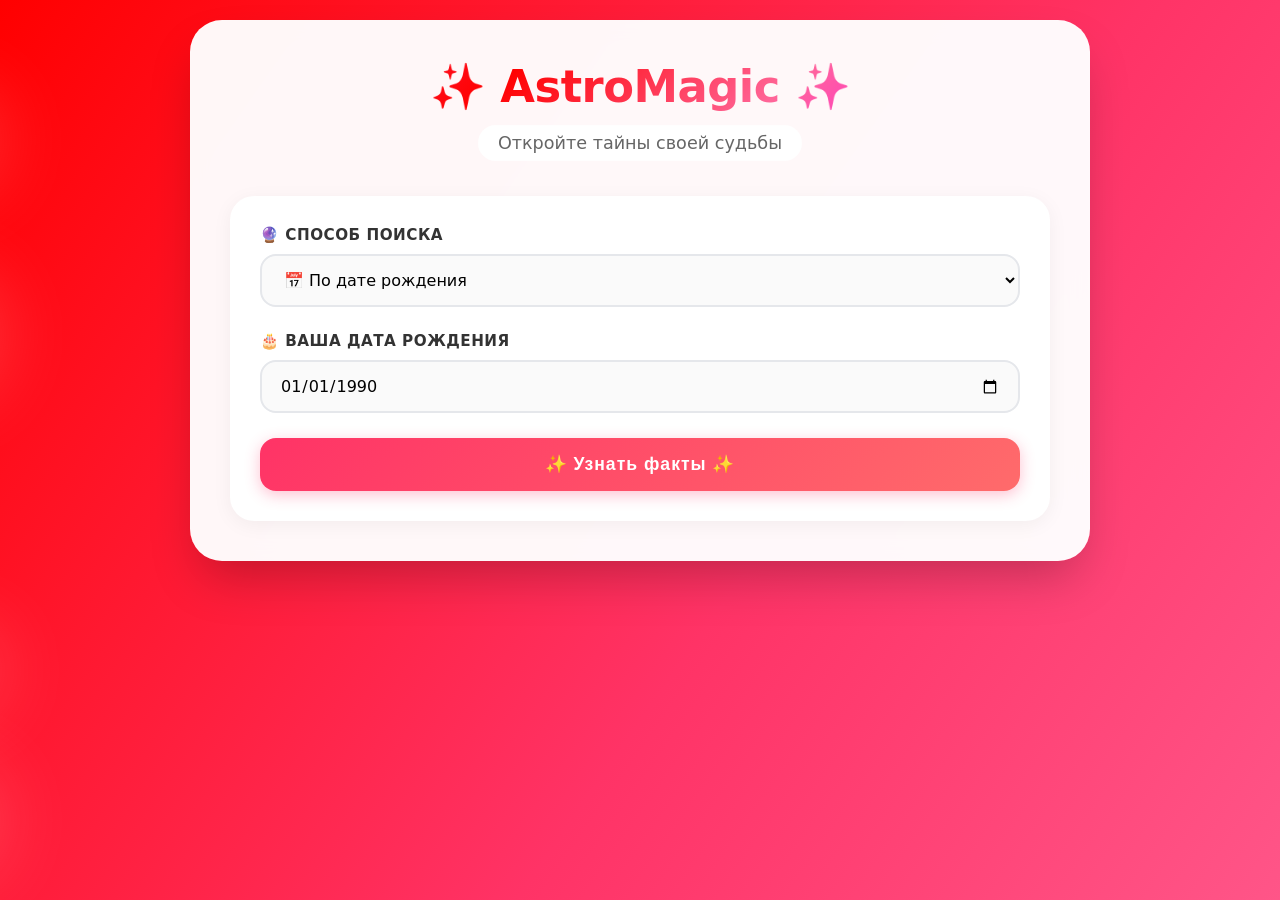
<file: index.html>
<!DOCTYPE html>
<html lang="ru">
<head>
    <meta charset="UTF-8">
    <meta name="viewport" content="width=device-width, initial-scale=1.0">
    <title>✨ AstroMagic | Астрологический портал</title>
    <link rel="stylesheet" href="style.css">
</head>
<body>
    <!-- Звездное небо -->
    <div class="stars" id="stars"></div>
    <div id="shootingStars"></div>
    
    <!-- Облака -->
    <div class="cloud" style="width: 300px; height: 100px; top: 10%; left: -300px; animation-duration: 25s;"></div>
    <div class="cloud" style="width: 400px; height: 130px; top: 30%; left: -400px; animation-duration: 35s; animation-delay: -5s;"></div>
    <div class="cloud" style="width: 250px; height: 80px; top: 70%; left: -250px; animation-duration: 30s; animation-delay: -10s;"></div>
    <div class="cloud" style="width: 350px; height: 110px; top: 85%; left: -350px; animation-duration: 40s; animation-delay: -15s;"></div>
    
    <div class="container">
        <div class="header">
            <h1>✨ AstroMagic ✨</h1>
            <div class="subtitle">Откройте тайны своей судьбы</div>
        </div>
        
        <div id="errorMessage" class="error-message" style="display: none;">
            <span>⚠️</span>
            <span id="errorText"></span>
        </div>
        
        <div id="formContainer" class="form-card">
            <form id="astroForm">
                <div class="form-group">
                    <label for="search_type">🔮 Способ поиска</label>
                    <select name="search_type" id="search_type" required>
                        <option value="date">📅 По дате рождения</option>
                        <option value="zodiac">⭐ По знаку зодиака</option>
                    </select>
                </div>
                
                <div class="form-group" id="date_input">
                    <label for="birth_date">🎂 Ваша дата рождения</label>
                    <input type="date" name="birth_date" id="birth_date" value="1990-01-01">
                </div>
                
                <div class="form-group" id="zodiac_input" style="display:none;">
                    <label for="zodiac_sign">🌟 Выберите знак зодиака</label>
                    <select name="zodiac_sign" id="zodiac_sign">
                        <option value="овен">♈ Овен (21.03 - 19.04)</option>
                        <option value="телец">♉ Телец (20.04 - 20.05)</option>
                        <option value="близнецы">♊ Близнецы (21.05 - 20.06)</option>
                        <option value="рак">♋ Рак (21.06 - 22.07)</option>
                        <option value="лев">♌ Лев (23.07 - 22.08)</option>
                        <option value="дева">♍ Дева (23.08 - 22.09)</option>
                        <option value="весы">♎ Весы (23.09 - 22.10)</option>
                        <option value="скорпион">♏ Скорпион (23.10 - 21.11)</option>
                        <option value="стрелец">♐ Стрелец (22.11 - 21.12)</option>
                        <option value="козерог">♑ Козерог (22.12 - 19.01)</option>
                        <option value="водолей">♒ Водолей (20.01 - 18.02)</option>
                        <option value="рыбы">♓ Рыбы (19.02 - 20.03)</option>
                    </select>
                </div>
                
                <button type="submit" class="magic-button">
                    ✨ Узнать факты ✨
                </button>
            </form>
        </div>
        
        <div id="factsContainer" class="facts-container" style="display: none;">
            <div class="facts-header">
                <h2>📜 Ваши факты</h2>
                <span style="font-size: 1.5rem;">✨</span>
            </div>
            <div class="facts-grid" id="factsGrid"></div>
            <div class="back-button">
                <a href="#" id="backButton" class="back-link">
                    ← Вернуться и узнать еще
                </a>
            </div>
        </div>
    </div>

    <script src="script.js"></script>
</body>
</html>
</file>
<file: style.css>
/* style.css */
* {
    margin: 0;
    padding: 0;
    box-sizing: border-box;
}

body {
    font-family: 'Segoe UI', 'Poppins', 'Quicksand', system-ui, -apple-system, sans-serif;
    min-height: 100vh;
    padding: 20px;
    position: relative;
    overflow-x: hidden;
}

/* Анимированный градиентный фон */
body::before {
    content: '';
    position: fixed;
    top: 0;
    left: 0;
    width: 100%;
    height: 100%;
    background: linear-gradient(125deg, 
        #FF0000 0%, 
        #FF3366 15%, 
        #FF6699 30%, 
        #000000 45%, 
        #1a1a2e 60%, 
        #16213e 75%, 
        #0f3460 85%, 
        #0000FF 100%);
    background-size: 400% 400%;
    animation: gradientShift 15s ease infinite;
    z-index: -2;
}

@keyframes gradientShift {
    0% {
        background-position: 0% 50%;
    }
    50% {
        background-position: 100% 50%;
    }
    100% {
        background-position: 0% 50%;
    }
}

/* Звезды */
.stars {
    position: fixed;
    top: 0;
    left: 0;
    width: 100%;
    height: 100%;
    pointer-events: none;
    z-index: -1;
}

.star {
    position: absolute;
    background: white;
    border-radius: 50%;
    animation: twinkle var(--duration) ease-in-out infinite;
    opacity: 0;
}

@keyframes twinkle {
    0%, 100% {
        opacity: 0;
        transform: scale(1);
    }
    50% {
        opacity: var(--opacity);
        transform: scale(1.2);
    }
}

/* Падающие звезды */
.shooting-star {
    position: absolute;
    width: 2px;
    height: 2px;
    background: linear-gradient(45deg, #fff, rgba(255,255,255,0));
    border-radius: 50%;
    animation: shoot 3s linear infinite;
    opacity: 0;
}

@keyframes shoot {
    0% {
        transform: translateX(0) translateY(0) rotate(45deg);
        opacity: 0;
    }
    10% {
        opacity: 1;
    }
    80% {
        opacity: 1;
    }
    100% {
        transform: translateX(100px) translateY(100px) rotate(45deg);
        opacity: 0;
    }
}

/* Облака */
.cloud {
    position: fixed;
    background: rgba(255, 255, 255, 0.2);
    border-radius: 1000px;
    filter: blur(40px);
    pointer-events: none;
    z-index: -1;
    animation: floatCloud 20s linear infinite;
}

@keyframes floatCloud {
    from {
        transform: translateX(-100%);
    }
    to {
        transform: translateX(100vw);
    }
}

/* Контейнер */
.container {
    max-width: 900px;
    margin: 0 auto;
    background: rgba(255, 255, 255, 0.97);
    border-radius: 32px;
    padding: 40px;
    box-shadow: 0 25px 50px -12px rgba(0, 0, 0, 0.25);
    backdrop-filter: blur(10px);
    position: relative;
    z-index: 1;
    animation: containerAppear 0.6s cubic-bezier(0.16, 1, 0.3, 1);
}

@keyframes containerAppear {
    from {
        opacity: 0;
        transform: translateY(40px) scale(0.96);
    }
    to {
        opacity: 1;
        transform: translateY(0) scale(1);
    }
}

/* Заголовок */
.header {
    text-align: center;
    margin-bottom: 35px;
}

h1 {
    font-size: 2.8rem;
    font-weight: 800;
    background: linear-gradient(135deg, #FF3366, #FF0000, #FF6699, #FF00FF);
    -webkit-background-clip: text;
    background-clip: text;
    color: transparent;
    margin-bottom: 12px;
    animation: titleFloat 3s ease-in-out infinite;
    letter-spacing: -0.5px;
}

@keyframes titleFloat {
    0%, 100% {
        transform: translateY(0px);
    }
    50% {
        transform: translateY(-5px);
    }
}

.subtitle {
    text-align: center;
    color: #666;
    font-size: 1.1rem;
    font-weight: 500;
    background: rgba(255, 255, 255, 0.8);
    display: inline-block;
    padding: 8px 20px;
    border-radius: 50px;
    backdrop-filter: blur(5px);
}

/* Форма */
.form-card {
    background: white;
    border-radius: 24px;
    padding: 30px;
    box-shadow: 0 4px 20px rgba(0, 0, 0, 0.05);
}

.form-group {
    margin-bottom: 25px;
}

label {
    display: block;
    margin-bottom: 10px;
    font-weight: 600;
    color: #333;
    font-size: 0.95rem;
    text-transform: uppercase;
    letter-spacing: 0.5px;
}

input, select {
    width: 100%;
    padding: 14px 18px;
    border: 2px solid #e5e7eb;
    border-radius: 16px;
    font-size: 1rem;
    transition: all 0.3s ease;
    background: #fafafa;
    font-family: inherit;
}

input:focus, select:focus {
    outline: none;
    border-color: #FF3366;
    box-shadow: 0 0 0 4px rgba(255, 51, 102, 0.1);
    background: white;
}

/* Новая красивая кнопка */
.magic-button {
    width: 100%;
    padding: 16px;
    background: linear-gradient(135deg, #FF3366, #FF6B6B, #FF8E8E);
    background-size: 200% 200%;
    color: white;
    border: none;
    border-radius: 16px;
    font-size: 1.1rem;
    font-weight: 700;
    cursor: pointer;
    transition: all 0.3s ease;
    position: relative;
    overflow: hidden;
    box-shadow: 0 4px 15px rgba(255, 51, 102, 0.3);
    letter-spacing: 1px;
}

.magic-button:hover {
    transform: translateY(-2px);
    box-shadow: 0 8px 25px rgba(255, 51, 102, 0.4);
    background: linear-gradient(135deg, #FF6B6B, #FF3366, #FF8E8E);
    background-size: 200% 200%;
    animation: buttonShine 0.5s ease;
}

@keyframes buttonShine {
    0% {
        background-position: 0% 50%;
    }
    100% {
        background-position: 100% 50%;
    }
}

.magic-button:active {
    transform: translateY(1px);
}

/* Эффект ряби на кнопке */
.magic-button::after {
    content: '';
    position: absolute;
    top: 50%;
    left: 50%;
    width: 0;
    height: 0;
    border-radius: 50%;
    background: rgba(255, 255, 255, 0.5);
    transform: translate(-50%, -50%);
    transition: width 0.6s, height 0.6s;
}

.magic-button:active::after {
    width: 300px;
    height: 300px;
    opacity: 0;
}

/* Блок фактов */
.facts-container {
    margin-top: 30px;
    animation: fadeInUp 0.5s ease-out;
}

@keyframes fadeInUp {
    from {
        opacity: 0;
        transform: translateY(20px);
    }
    to {
        opacity: 1;
        transform: translateY(0);
    }
}

.facts-header {
    display: flex;
    align-items: center;
    gap: 12px;
    margin-bottom: 20px;
    padding-bottom: 15px;
    border-bottom: 2px solid #f0f0f0;
}

.facts-header h2 {
    color: #FF3366;
    font-size: 1.8rem;
    font-weight: 700;
    margin: 0;
}

.facts-grid {
    display: grid;
    gap: 12px;
}

.fact-card {
    background: linear-gradient(135deg, #ffffff, #fef9f9);
    padding: 18px 22px;
    border-radius: 20px;
    border-left: 4px solid #FF3366;
    transition: all 0.3s ease;
    box-shadow: 0 2px 8px rgba(0, 0, 0, 0.04);
    display: flex;
    align-items: flex-start;
    gap: 12px;
}

.fact-card:hover {
    transform: translateX(8px);
    box-shadow: 0 8px 20px rgba(255, 51, 102, 0.12);
    border-left-color: #FF8E8E;
}

.fact-emoji {
    font-size: 1.5rem;
    min-width: 40px;
    text-align: center;
}

.fact-text {
    color: #374151;
    line-height: 1.6;
    font-size: 1rem;
    flex: 1;
}

/* Ошибка */
.error-message {
    background: linear-gradient(135deg, #fee2e2, #ffe4e4);
    color: #dc2626;
    padding: 16px 20px;
    border-radius: 20px;
    margin-top: 20px;
    border-left: 4px solid #dc2626;
    display: flex;
    align-items: center;
    gap: 12px;
    animation: shake 0.4s ease;
}

@keyframes shake {
    0%, 100% { transform: translateX(0); }
    25% { transform: translateX(-5px); }
    75% { transform: translateX(5px); }
}

/* Кнопка назад */
.back-button {
    text-align: center;
    margin-top: 25px;
}

.back-link {
    display: inline-flex;
    align-items: center;
    gap: 8px;
    color: #FF3366;
    text-decoration: none;
    font-weight: 600;
    padding: 10px 20px;
    border-radius: 50px;
    transition: all 0.3s ease;
    background: rgba(255, 51, 102, 0.1);
    cursor: pointer;
}

.back-link:hover {
    background: rgba(255, 51, 102, 0.2);
    transform: translateX(-5px);
}

/* Адаптивность */
@media (max-width: 640px) {
    .container {
        padding: 20px;
    }
    
    h1 {
        font-size: 1.8rem;
    }
    
    .form-card {
        padding: 20px;
    }
    
    .fact-card {
        padding: 14px 18px;
    }
    
    .facts-header h2 {
        font-size: 1.4rem;
    }
}

/* Анимация для эмодзи */
.fact-card:hover .fact-emoji {
    animation: bounce 0.5s ease;
}

@keyframes bounce {
    0%, 100% {
        transform: translateY(0);
    }
    50% {
        transform: translateY(-5px);
    }
}
</file>
